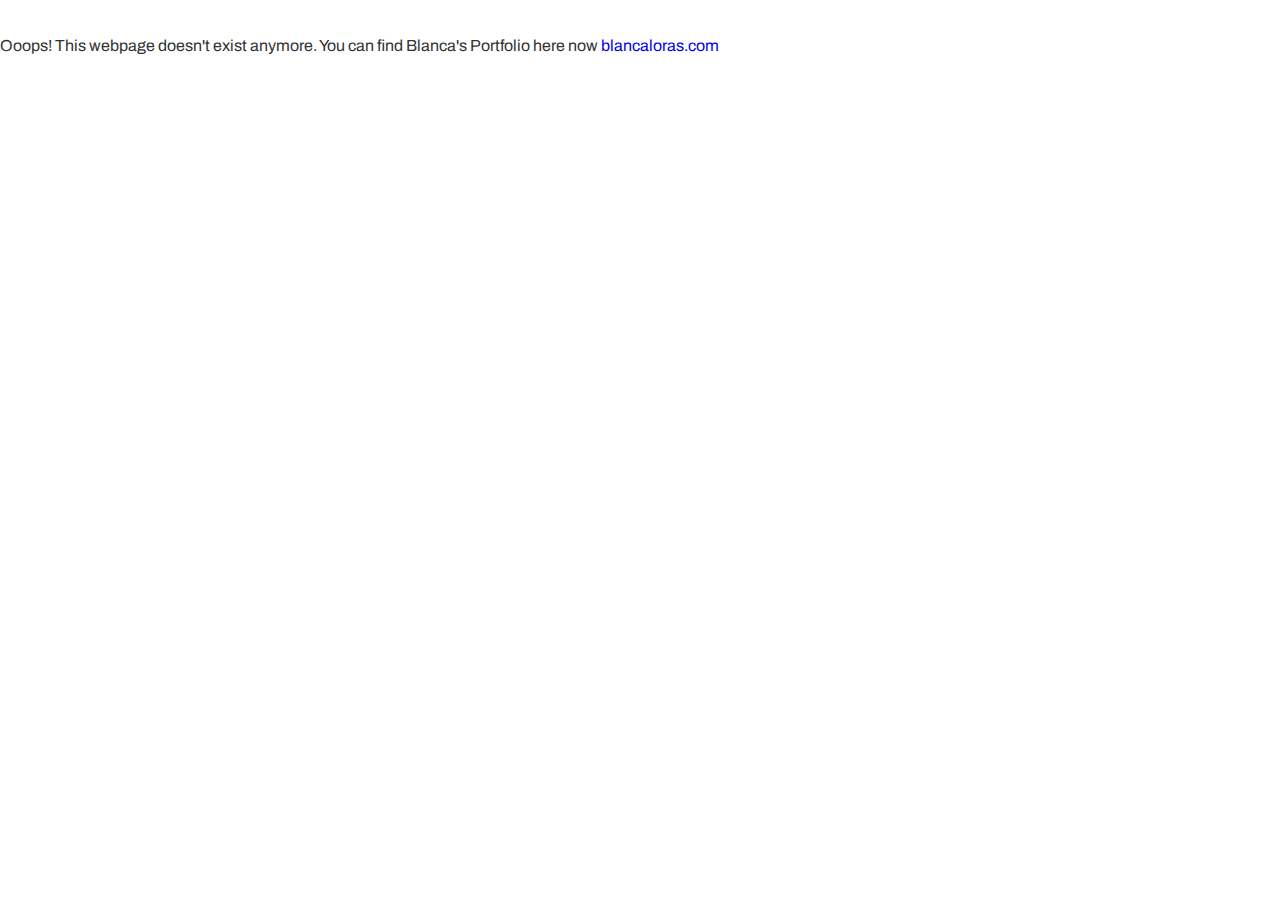
<file: index.html>
<!DOCTYPE html>
<html lang="en">

<head>
    <meta charset="UTF-8">
    <meta name="viewport" content="width=device-width, initial-scale=1.0">
    <title>Blanca R-Loras 🔥</title>
    <link rel="stylesheet" href="style/reset.css">
    <link rel="stylesheet" href="style/style.css">
    <link href="https://fonts.googleapis.com/css2?family=Archivo:wght@400;500;600;700&display=swap" rel="stylesheet">

</head>
Ooops! This webpage doesn't exist anymore. You can find Blanca's Portfolio here now <a href="https://www.blancaloras.com/">blancaloras.com</a>
</file>
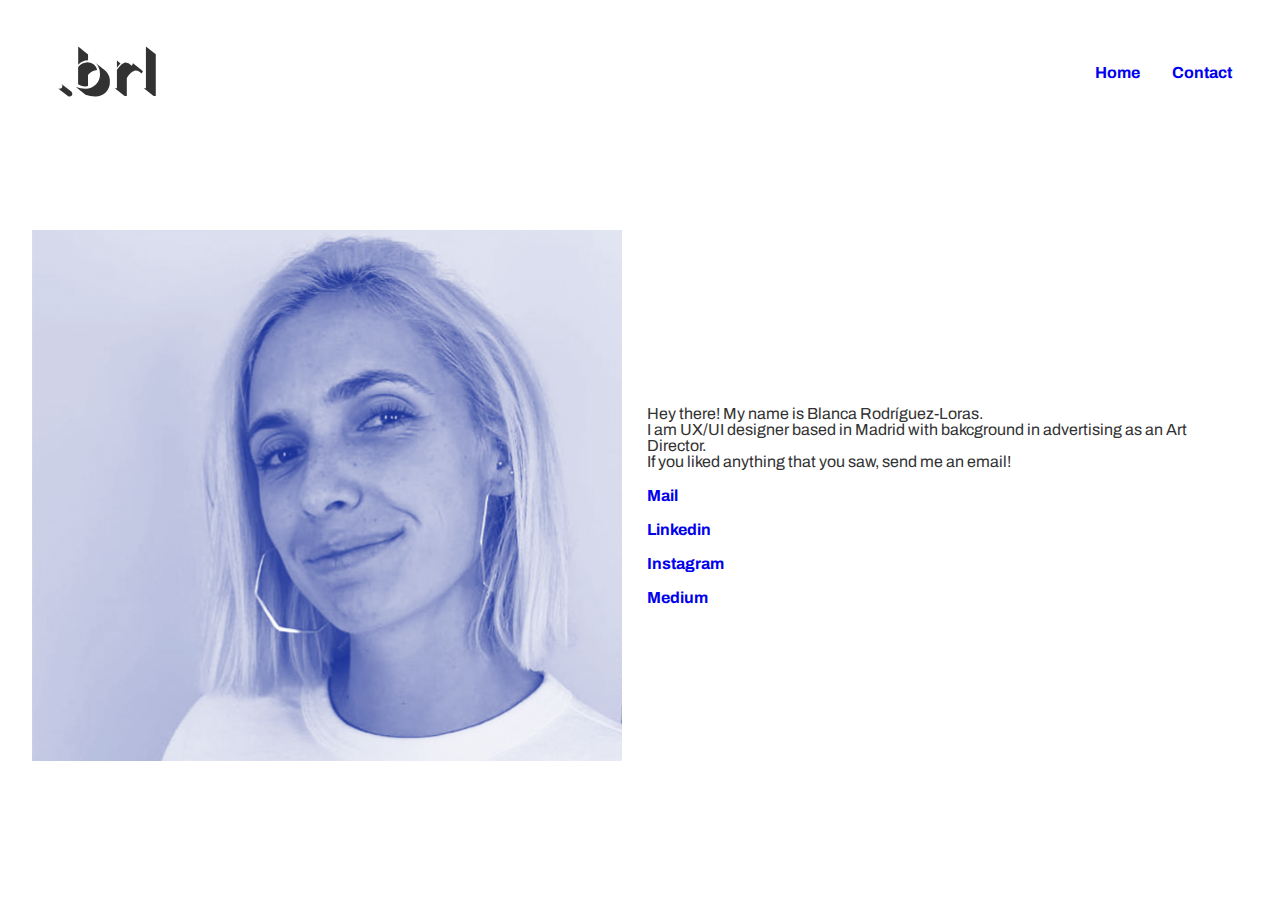
<file: contact.html>
<!DOCTYPE html>
<html lang="en">

<head>
    <meta charset="UTF-8">
    <meta name="viewport" content="width=device-width, initial-scale=1.0">
    <title>Blanca R-Loras 🔥</title>
    <link rel="stylesheet" href="style/reset.css">
    <link rel="stylesheet" href="style/style.css">
    <link href="https://fonts.googleapis.com/css2?family=Archivo:wght@400;500;600;700&display=swap" rel="stylesheet">

</head>

<body>
    <header>
        <div>
            <a href="index.html"><img id="logo-brl" src="images/logo-brl-2_Mesa de trabajo 1 copia.svg" alt="logo-blanca-rodriguez-loras"></a>
        </div>
       
        <div id="container-menu">
            <a href="index.html"><div class="palabras-menu"><h3>Home</h3></div></a>
            <a href="file:///Users/blancarodriguez-loras/Desktop/IRONHACK/SEMANA%20CODIGO/PORTFOLIO_2/contact.html" target="blank"><div class="palabras-menu"><h3>Contact</h3></div></a>
        </div>

    </header>
<main>

    <div class="contacto">

       <div><img id="imagen-perfil" src="images/img-perfil.png" alt="profile-blanca-rodriguez-loras"></div>
        
       <div class="informacion">
            <p class="contactos">Hey there! My name is Blanca Rodríguez-Loras. <br>I am UX/UI designer based in Madrid with bakcground in advertising as an Art Director. <br>If you liked anything that you saw, send me an email!</p>
            <a href="mailto:rodriguezlorasblanca@gmail.com?Subject=Hey%20there!" target="_top"><h3 class="contactos">Mail</h3></a>
            <a href="https://www.linkedin.com/in/blanca-rodr%C3%ADguez-loras-calzas/" target="blank"><h3 class="contactos">Linkedin</h3></a>
            <a href="https://www.instagram.com/blanch.psd/" target="blank"><h3 class="contactos">Instagram</h3></a>
            <a href="https://medium.com/@rodriguezlorasblanca" target="blank"><h3 class="contactos">Medium</h3></a>
        </div>
   
    </div>


</main>




</body>
</file>
<file: style/style.css>
body {
    margin-top: 3%;
    margin-bottom: 5%;
    font-family: 'Archivo', sans-serif;
    color: rgb(50, 50, 50);
}

header {
    width: 95%;
    margin: 0 auto;
    display: flex;
    position: sticky;
    top: 3%;
    background-color: white;
   
    
}


a {
    text-decoration: none;
}
h3{
    font-weight: 700;
    
}
h2 {
    font-weight: 600;
    font-size: larger;
}
.proyecto p, h2 { 
    text-align: right;

}
 


#logo-brl {
 width: 60%;
}


.palabras-menu {
    margin-right: 3%;
    max-width: 100%;
    padding: 1em;
}
.palabras-menu :hover {
    color:rgb(50, 73, 228);
    cursor: pointer;
}

#container-menu {
    width: 95%;
    display: flex;
    flex-direction: row;
    justify-content: flex-end;
    align-items: center;
    
    
}
main {
    width: 95%;
    margin: 0 auto;
    
}

.proyecto  {
    margin-top: 10%;
    display: flex;
    max-width: 100%;
    justify-content: center;
    padding: 4%;
}
.imagen-proyecto {
    height: 1%;
    max-width: 100%;
    
}

img {
    overflow: hidden;
}
.texto-proyectos {
    margin-top: 2%;
    cursor: pointer;
    margin-right: 4%;
}

.proyecto:hover .texto-proyectos {
    color: rgb(50, 73, 228);
}

.proyecto:hover .imagen-proyecto {
    transform: scale(1.04, 1.04);
    transition: all 0.25s ease-in-out;
    
}

.contacto {
    margin-top: 10%;
    display: flex;
    max-width: 100%;
    justify-content: center;
    /* padding: 4%; */
    align-items: center;
    
}
.contactos{
    padding-top:3%;
}


#imagen-perfil {
    max-width: 100%;
  height: auto;
  width: fit-content;
  padding-right: 5%;
}

:hover.contactos {
    color:rgb(50, 73, 228);
    cursor: pointer;
}

.informacion {
    margin-left: 2%;
}

@media only screen and (max-width: 414px) {

    .info {
        margin-top: 3em;
    }

    .proyecto {
        flex-direction: column;
        align-items: center;
    }

    img {
        width: 21em;
    }

    .proyecto p, h2 { 
        text-align: center;
    
    }

    .contacto {
        flex-direction: column;
        align-items: center;
    }

    .contactos {
        flex-direction: row;
    }
    .informacion {
        margin-left: 0%;
    }


}
</file>
